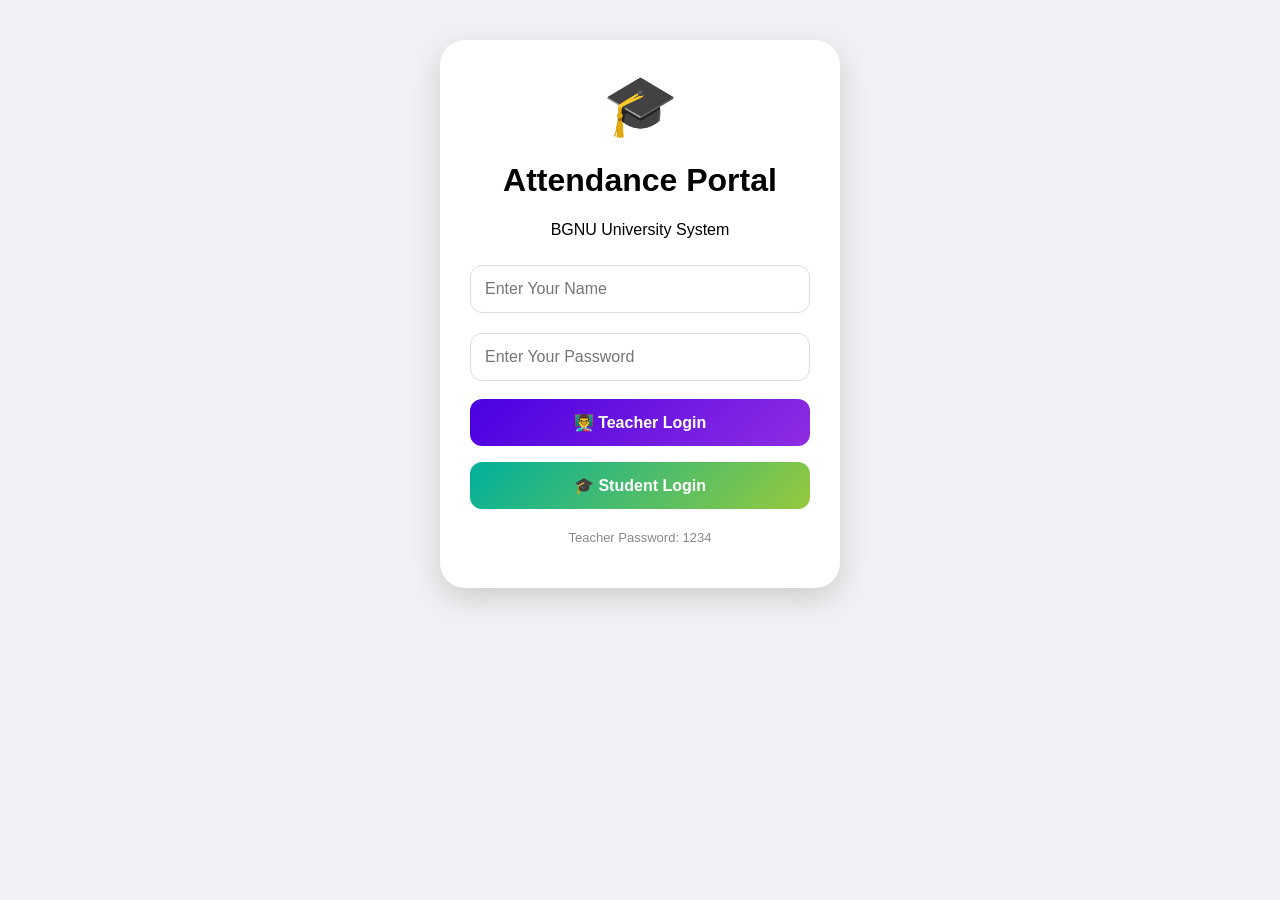
<file: index.html>
<!DOCTYPE html>
<html>
<head>
<meta charset="UTF-8">
<meta name="viewport" content="width=device-width, initial-scale=1.0">
<title>Attendance Portal - BGNU</title>
<link rel="stylesheet" href="css/style.css">
</head>
<body>
<div class="login-container">
  <div class="logo">🎓</div>
  <h1>Attendance Portal</h1>
  <p>BGNU University System</p>
  <div id="toast" style="position:static; margin:10px 0;"></div>
  <input type="text" id="userName" placeholder="Enter Your Name">
  <input type="password" id="userPass" placeholder="Enter Your Password">
  <button class="btn-teacher" onclick="loginAsTeacher()">👨‍🏫 Teacher Login</button>
  <button class="btn-student" onclick="loginAsStudent()">🎓 Student Login</button>
  <p class="hint">Teacher Password: 1234</p>
</div>
<script src="js/app.js"></script>
</body>
</html>
</file>
<file: css/style.css>
*{font-family:'Segoe UI',Arial; box-sizing:border-box}
body{margin:0; background:#f0f2f5; padding-bottom:30px}
.header{color:white; padding:30px 20px; border-radius:0 0 30px 30px; text-align:center}
.teacher-header{background:linear-gradient(135deg,#4a00e0,#8e2de2)}
.student-header{background:linear-gradient(135deg,#00b09b,#96c93d)}
.login-container{background:white; max-width:400px; margin:40px auto; padding:30px; border-radius:25px; text-align:center; box-shadow:0 10px 30px #ccc}
.logo{font-size:60px}
input{width:100%; padding:14px; margin:10px 0; border:1px solid #ddd; border-radius:12px; font-size:16px}
button{width:100%; padding:14px; margin:8px 0; border:none; border-radius:12px; font-size:16px; font-weight:bold; cursor:pointer; color:white}
.btn-teacher{background:linear-gradient(135deg,#4a00e0,#8e2de2)}
.btn-student{background:linear-gradient(135deg,#00b09b,#96c93d)}
.card{background:white; margin:15px; padding:20px; border-radius:20px; box-shadow:0 5px 20px #ddd}
.student-row{display:flex; justify-content:space-between; align-items:center; padding:12px 0; border-bottom:1px solid #eee}
.btnP{background:#00c853; width:55px; padding:10px; opacity:0.4}
.btnA{background:#ff1744; width:55px; padding:10px; opacity:0.4}
.btnP.active, .btnA.active{opacity:1; outline:3px solid #333; outline-offset:2px}
.btn-save{background:linear-gradient(135deg,#4a00e0,#8e2de2)}
.btn-refresh{background:#ff9800}
.btn-back{background:#666}
.circle{width:160px; height:160px; background:#f9f9f9; border-radius:50%; margin:15px auto; display:flex; flex-direction:column; justify-content:center; box-shadow:0 5px 15px #ccc}
.row{display:flex; justify-content:space-between; padding:12px 0; border-bottom:1px solid #eee}
.status-box{padding:12px; border-radius:12px; background:white; color:#333; font-weight:bold; margin-top:10px}
.hint{color:#888; font-size:13px}
.progress-bg{width:100%; height:18px; background:#eee; border-radius:20px; overflow:hidden; margin:15px 0}
.progress-fill{height:100%; background:green; border-radius:20px; transition:0.5s}
select{width:100%; padding:14px; border-radius:12px; border:1px solid #ddd; font-size:16px}
#toast{display:none; position:fixed; bottom:20px; left:50%; transform:translateX(-50%); background:#333; color:white; padding:12px 20px; border-radius:30px; z-index:10000; font-size:14px; font-weight:bold; box-shadow:0 5px 20px rgba(0,0,0,0.3); text-align:center; max-width:90%}
#refreshLoader{display:none; position:fixed; top:0; left:0; width:100%; height:100%; background:white; z-index:9999; flex-direction:column; justify-content:center; align-items:center; text-align:center; padding:20px}
#refreshLoader img{width:240px; height:240px; border-radius:20px; object-fit:cover}
#refreshLoader h2{margin:10px 0 5px 0; font-size:24px}
.loader-dots{font-size:28px; animation: blink 1s infinite}
@keyframes blink{ 0%{opacity:0.2} 50%{opacity:1} 100%{opacity:0.2} }
</file>
